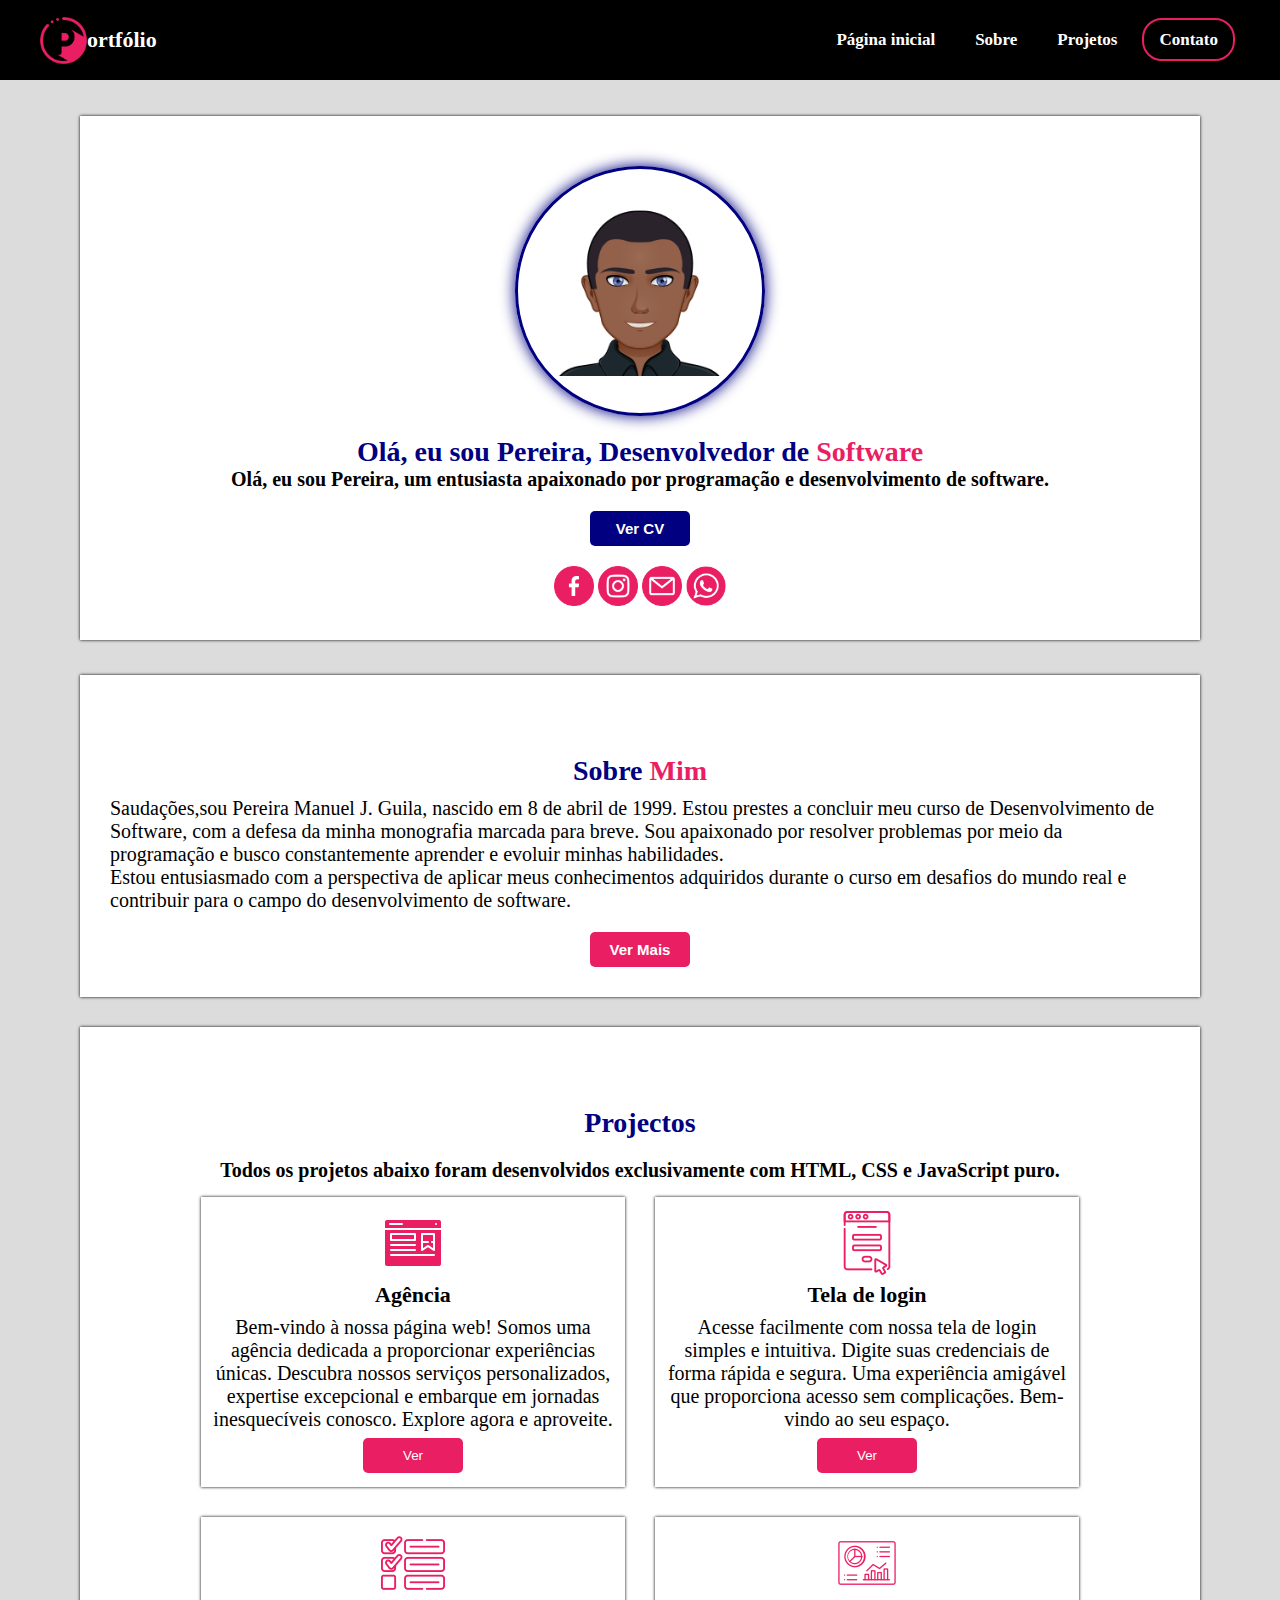
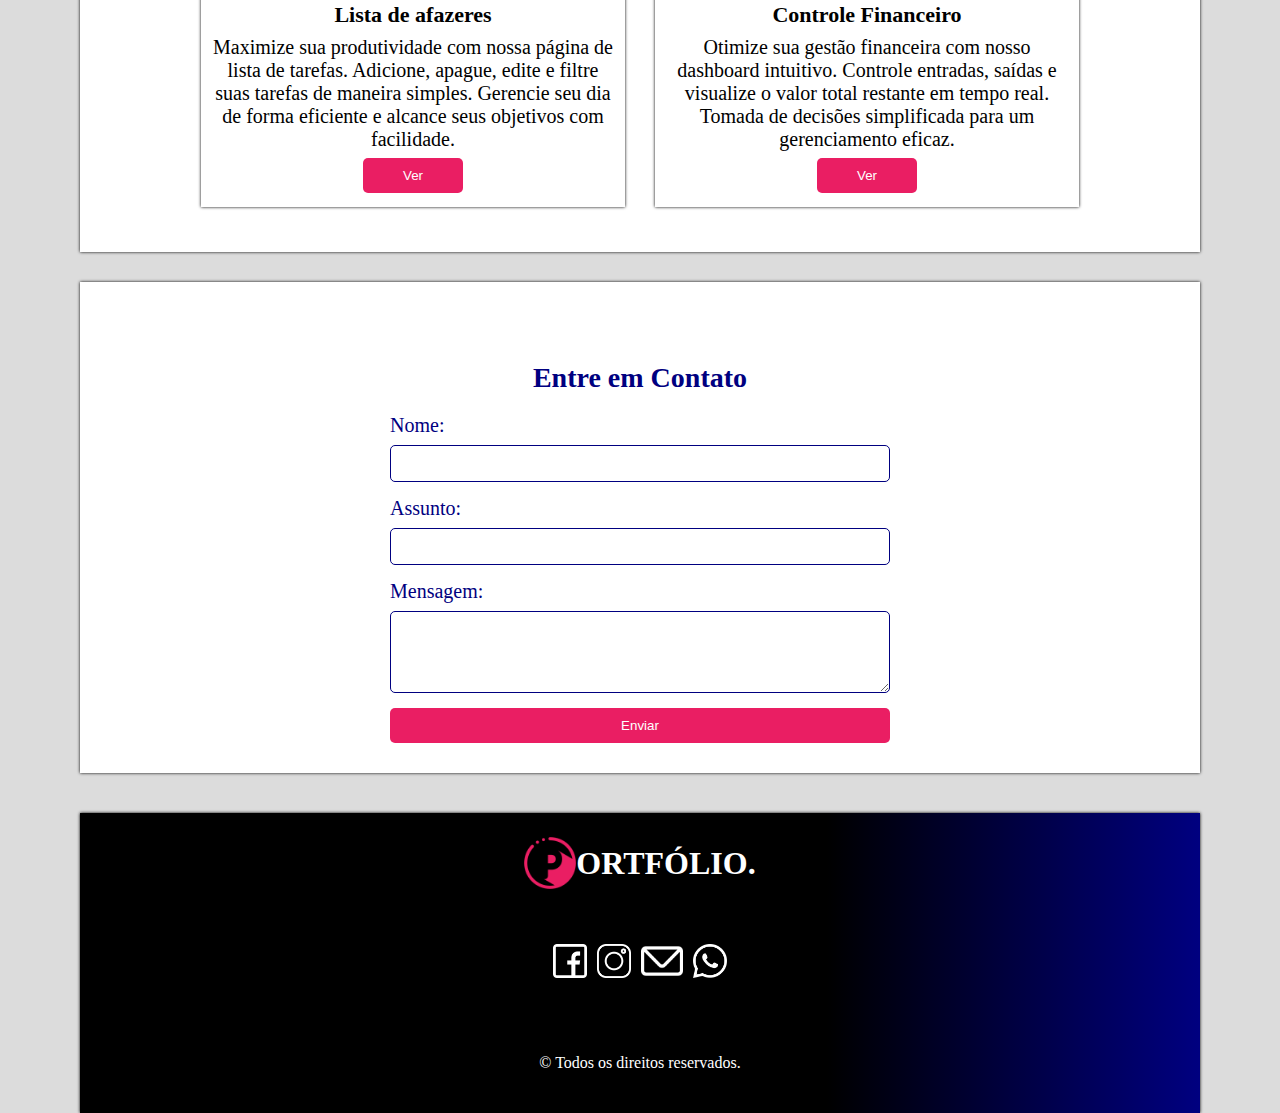
<file: index.html>
<!DOCTYPE html>
<html lang="pt-br">
<head>
     <meta charset="utf-8">
     <meta http-equiv="X-UA-Compatible" content="IE=edge"> <meta name="viewport" content="width=device-width, initial-scale=1.0">
     <title>Portfólio</title>
     <link rel="stylesheet" type="text/css" href="css/estilo.css">
     <link rel="stylesheet" type="text/css" href="css/responsividade.css">
</head>
<body>

     <nav>
          <div class="logo">
               <img src="imagens/letrap2.png" width="47px" alt="logo">
               <p>ortfólio</p>

          </div>

          <div class="menuCelular" onclick="show()">
               <img class="icon" src="imagens/menu_entrar.png" alt="menu_entrar">
          </div>

          <ul>
               <li><a onclick="fechar()" class="menu_a" href="#">Página inicial</a></li>
               <li><a onclick="fechar()" class="menu_a" href="#section2">Sobre</a></li>
               <li><a onclick="fechar()" class="menu_a" href="#section3">Projetos</a></li>
               <li><a onclick="fechar()" class="activado" href="https://api.whatsapp.com/send?phone=258844700726&text=Olá, vim do portfólio." target="_blank">Contato</a></li>
          </ul>
     </nav>

     <section id="section1">
          <div class="avatarImg">
               <img src="imagens/foto.png" width="70%" height="70%" alt="Avatar">
          </div>
          <div class="section1Texto">
               <h1> Olá, eu sou Pereira, Desenvolvedor de <span class="destaque">Software</span></h1>
               <p>Olá, eu sou Pereira, um entusiasta apaixonado por programação e desenvolvimento de software.</p>
          </div>
          <div class="butao">
               <a href="cv/cv.pdf" target="_blank"><button class="button2">Ver CV</button></a>
          </div>

          <div class="redeSociais">
               <a class="social" href="https://m.me/100008497899194" target="_blank"> <img src="imagens/facebook.png" width="40px" alt="Facebook"></a>
               <a class="social" href="https://instagram.com/pereira_m4nuel" target="_blank">  <img src="imagens/instagram.png" width="40px" alt="Instagram"></a>
               <a class="social" href="mailto:pereira.guila@gmail.com" target="_blank"> <img src="imagens/email.png" width="40px" alt="Email"></a>
               <a class="social" href="https://api.whatsapp.com/send?phone=258844700726&text=Olá, vim do portfólio." target="_blank"> <img src="imagens/whatsapp.png" width="40px" alt="WhatsApp" target="_blank"></a>
          </div>

     </section>

     <section id="section2">
     
             <h1>Sobre<span class="destaque2"> Mim </span></h1>

             <p>Saudações,sou Pereira Manuel J. Guila, nascido em 8 de abril de 1999. Estou prestes a concluir meu curso de Desenvolvimento de Software, com a defesa da minha monografia marcada para breve. Sou apaixonado por resolver problemas por meio da programação e busco constantemente aprender e evoluir minhas habilidades.</p>

             <p>Estou entusiasmado com a perspectiva de aplicar meus conhecimentos adquiridos durante o curso em desafios do mundo real e contribuir para o campo do desenvolvimento de software.</p>
             <a class="verMais" href="cv/cv.pdf" target="_blank"><button>Ver Mais</button></a>  
     </section>




     <section id="section3">

     <h1 class="projectoTitulo">Projectos</h1>
     <p class="destaque3">Todos os projetos abaixo foram desenvolvidos exclusivamente com HTML, CSS e JavaScript puro.</p>

     <div class="projectos">
         
              <div class="card">
                 <img src="imagens/paginaWeb.png" align="paginaWeb">
                  <h1 class="titulo">Agência</h1>
                  <p>Bem-vindo à nossa página web! Somos uma agência dedicada a proporcionar experiências únicas. Descubra nossos serviços personalizados, expertise excepcional e embarque em jornadas inesquecíveis conosco. Explore agora e aproveite.</p>
                  <a href="projectos/agencia/index.html" target="_blank"><button class="mais">Ver</button></a>  
              </div>



              <div class="card">
                 <img src="imagens/login.png" align="paginaWeb">
                  <h1 class="titulo">Tela de login</h1>
                  <p>Acesse facilmente com nossa tela de login simples e intuitiva. Digite suas credenciais de forma rápida e segura. Uma experiência amigável que proporciona acesso sem complicações. Bem-vindo ao seu espaço.</p>
                  <a href="projectos/formulario/index.html" target="_blank"><button class="mais">Ver</button></a>  
              </div>


                <div class="card">
                 <img src="imagens/task.png" align="task">
                  <h1 class="titulo">Lista de afazeres</h1>
                  <p>Maximize sua produtividade com nossa página de lista de tarefas. Adicione, apague, edite e filtre suas tarefas de maneira simples. Gerencie seu dia de forma eficiente e alcance seus objetivos com facilidade.</p>
                  <a href="projectos/task/index.html" target="_blank"><button class="mais">Ver</button></a>
              </div>


               <div class="card">
                 <img src="imagens/controlFinanceiro.png" align="controlFinanceiro">
                  <h1 class="titulo">Controle Financeiro</h1>
                  <p>Otimize sua gestão financeira com nosso dashboard intuitivo. Controle entradas, saídas e visualize o valor total restante em tempo real. Tomada de decisões simplificada para um gerenciamento eficaz.</p>
                  <a href="projectos/controleFinanceiro_CRUD/index.html" target="_blank"><button class="mais">Ver</button></a>
              </div>


        </div>
     

     </section>


  <section id="contact">
        <h1 class="destaque4">Entre em Contato</h1>
        <form onsubmit="return enviarMensagem()">
          <label for="name">Nome:</label>
          <input type="text" id="name" name="name" required>

          <label for="assunto">Assunto:</label>
          <input type="text" id="assunto" name="assunto" required>

          <label for="mensagem">Mensagem:</label>
          <textarea id="mensagem" name="mensagem" rows="4" required></textarea>

          <button type="submit">Enviar</button>
        </form>
  </section>


     <footer id="section4">
     <div class="parte1">
          <img src="imagens/letrap2.png" width="52px" alt="logo">
          <h1>ORTFÓLIO.</h1>
     </div>
     <div class="parte2">
          <a class="social" href="https://m.me/100008497899194" target="_blank"> <img src="imagens/facebook1.png" width="34px" alt="Facebook"></a>
               <a class="social" href="https://instagram.com/pereira_m4nuel" target="_blank">  <img src="imagens/instagram1.png" width="34px" alt="Instagram"></a>
               <a class="social" href="mailto:pereira.guila@gmail.com" target="_blank"> <img src="imagens/email1.png" width="42px" alt="Email"></a>
               <a class="social" href="https://api.whatsapp.com/send?phone=258844700726&text=Olá, vim do portfólio." target="_blank"> <img src="imagens/whatsapp1.png" width="34px" alt="WhatsApp"></a>
     </div>
     <div class="parte3">
          <p>© Todos os direitos reservados.</p>
     </div>
     </footer>


  <script type="text/javascript" src="javascript/jscript.js"></script>
</body>
</html>
</file>
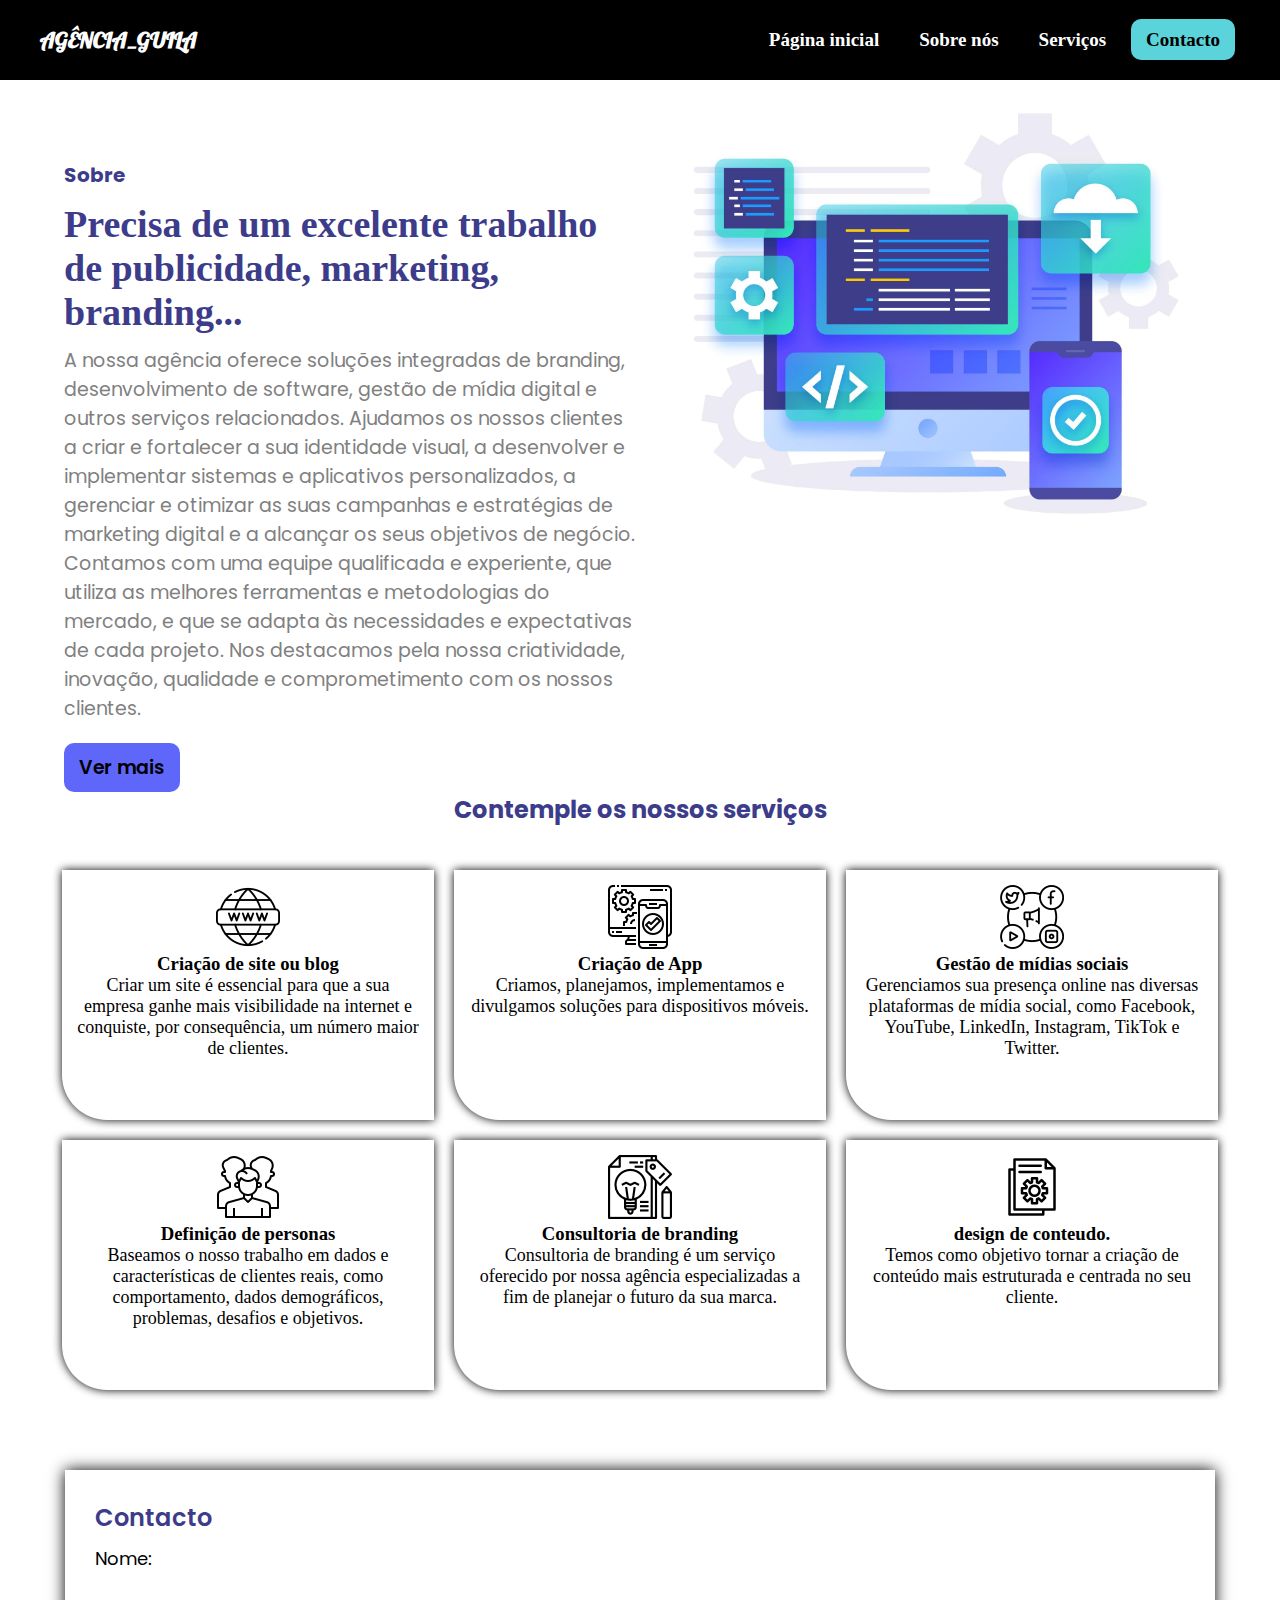
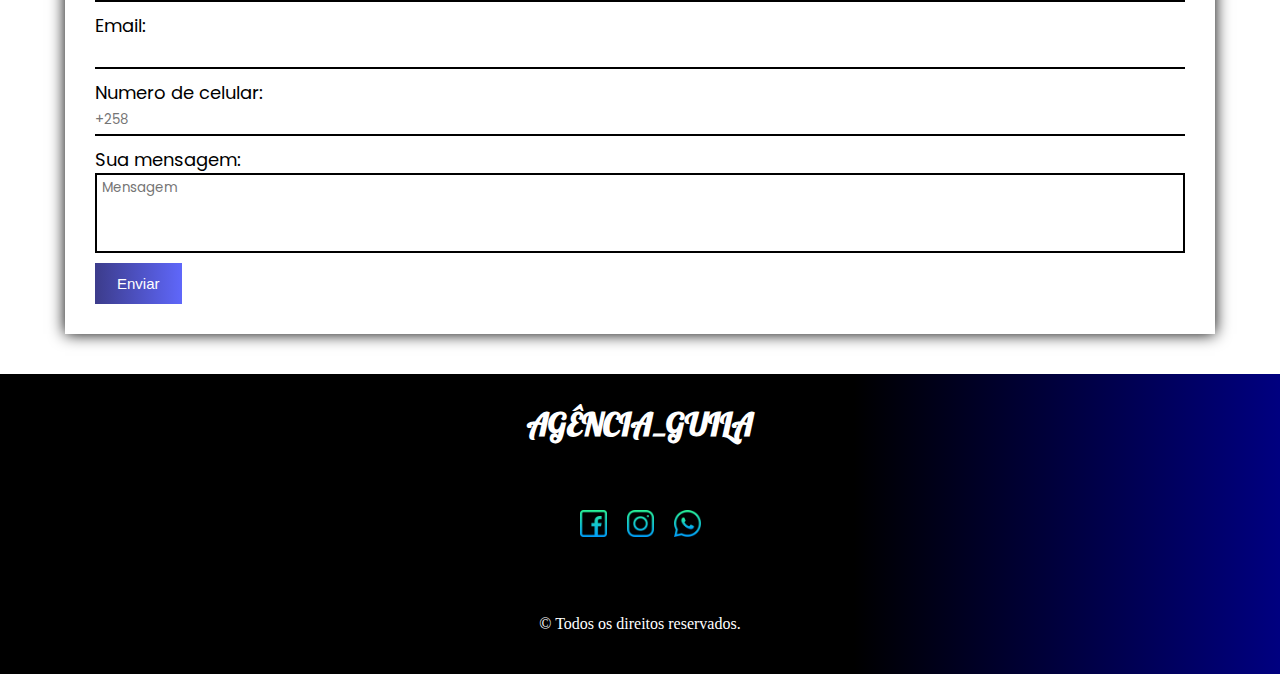
<file: projectos/agencia/index.html>
<!DOCTYPE html>
<html lang="pt-br">
<head>
<meta charset="UTF-8">
<meta http-equiv="X-UA-Compatible" content="IE=edge"> 
<meta name="viewport" content="width=device-width, initial-scale=1.0">
<meta name = "description" content= "Agencia_P">
<meta name = "keywords" content="Agencia_P, programacao web,html,css,javascript,projecto">
<meta name="author" content="Pereira Manuel j. Guila">
<link rel="stylesheet" type="text/css" href="css/Style.css">
<link rel="stylesheet" type="text/css" href="css/Responsivo.css">

 <title>Agência_guila</title>
</head>
<body>
     
     <nav>
     	<div class="logo">AGÊNCIA_GUILA</div>

     	<div class="menuCelular" onclick="show()">
     		<img class="icon" src="Imagens/menu_entrar.png" alt="menu_entrar">
     	</div>

     	<ul >
     		<li><a onclick="fechar()" class="aa" href="#">Página inicial</a></li>
     		<li><a onclick="fechar()" class="aa" href="#parte1"> Sobre nós</a></li>
     		<li><a onclick="fechar()" class="aa" href="#parte2"> Serviços</a></li>
     		<li><a onclick="fechar()" class="activado" href="#parte3"> Contacto</a></li>
     	</ul>
     </nav>

    <section id="parte1">

    	<div class="ladoE">
    		<p>Sobre</p>
    		<h1>Precisa de um excelente trabalho de publicidade,
    		 marketing, branding...</h1>

    		 <p>A nossa agência oferece soluções integradas de branding, desenvolvimento de software, gestão de mídia digital e outros serviços relacionados. Ajudamos os nossos clientes a criar e fortalecer a sua identidade visual, a desenvolver e implementar sistemas e aplicativos personalizados, a gerenciar e otimizar as suas campanhas e estratégias de marketing digital e a alcançar os seus objetivos de negócio. Contamos com uma equipe qualificada e experiente, que utiliza as melhores ferramentas e metodologias do mercado, e que se adapta às necessidades e expectativas de cada projeto. Nos destacamos pela nossa criatividade, inovação, qualidade e comprometimento com os nossos clientes.</p>
    		
    		 <p><a id="butao" href="#">Ver mais</a></P>

    		
             
          

    	</div>

    	<div class="ladoD">
    		<img src="Imagens/Imagem_section1.jpg" width="100%">
    	</div>

    </section>

     <h4>Contemple os nossos serviços</h4>

     <section id="parte2">
     	<div class="pacote">
     		<img src="Img_pacote/criação de site ou blog.png">
            <h3>Criação de site ou blog</h3>
            <p>Criar um site é essencial para que a sua empresa ganhe mais visibilidade na internet e conquiste, por consequência, um número maior de clientes.</p>
     	</div>
     	<div class="pacote">
     		<img src="Img_pacote/criação de App.png">
	         <h3>Criação de App</h3>
	         <p>Criamos, planejamos, implementamos e divulgamos soluções para dispositivos móveis.</p>
     	</div>
     	<div class="pacote">
     		<img src="Img_pacote/gestão de mídias sociais.png">
	        <h3>Gestão de mídias sociais</h3>
	        <p>Gerenciamos sua presença online nas diversas plataformas de mídia social, como Facebook, YouTube, LinkedIn, Instagram, TikTok e Twitter.</p>
     	</div>
     	<div class="pacote">
     		<img src="Img_pacote/definição de personas.png">
	        <h3>Definição de personas</h3>
	        <p>Baseamos o nosso trabalho em dados e características de clientes reais, como comportamento, dados demográficos, problemas, desafios e objetivos.</p>
     	</div>
     	<div class="pacote">
     		<img src="Img_pacote/consultoria de branding.png">
	        <h3>Consultoria de branding</h3>
	        <p>Consultoria de branding é um serviço oferecido por nossa agência especializadas a fim de planejar o futuro da sua marca.</p>
     	</div>
     	<div class="pacote">
     		<img src="Img_pacote/design de conteudo.png">
	        <h3>design de conteudo.</h3>
	        <p>Temos como objetivo tornar a criação de conteúdo mais estruturada e centrada no seu cliente.</p>
     	</div>
     </section>

     <section id="parte3">
     	 <form>
             <fieldset>
                    <h2>Contacto</h2>          	
                   <div>
                   	  <label for="nome">Nome:</label><br>
                   	  <input type="text" name="nome" required>
                   </div>

                   <div>
                   	  <label for="email">Email:</label><br>
                   	  <input type="email" name="email" required>
                   </div>

                   <div>
                   	   <label for="numero">Numero de celular:</label><br>
                   	   <input type="Number" name="numero" required placeholder="+258" maxlength="9">

                   </div>

                   <div>
                   	   <label for="mensagem">Sua mensagem:</label><br>
                   	   <input id="sms" type="textarea" name="mensagem" placeholder="Mensagem">
                   </div>
                    
                    <div>
                    	<button class="enviar" type="sub">Enviar</button>
                    </div>

             </fieldset>     	 	



     	 </form>

     </section>

     <footer>
     <div class="parteA">
     	<h1>AGÊNCIA_GUILA</h1>
     </div>
     <div class="parteB">
     	<img src="Imagens/facebook.png" width="27px">
     	<img src="Imagens/instagram.png" width="27px">
     	<img src="Imagens/whatsapp.png" width="27px">
     </div>
     <div class="parteC">
     	<p>© Todos os direitos reservados.</p>
     </div>
     </footer>


  <script type="text/javascript" src="javascript/index.js"></script>
</body>
</html>
</file>
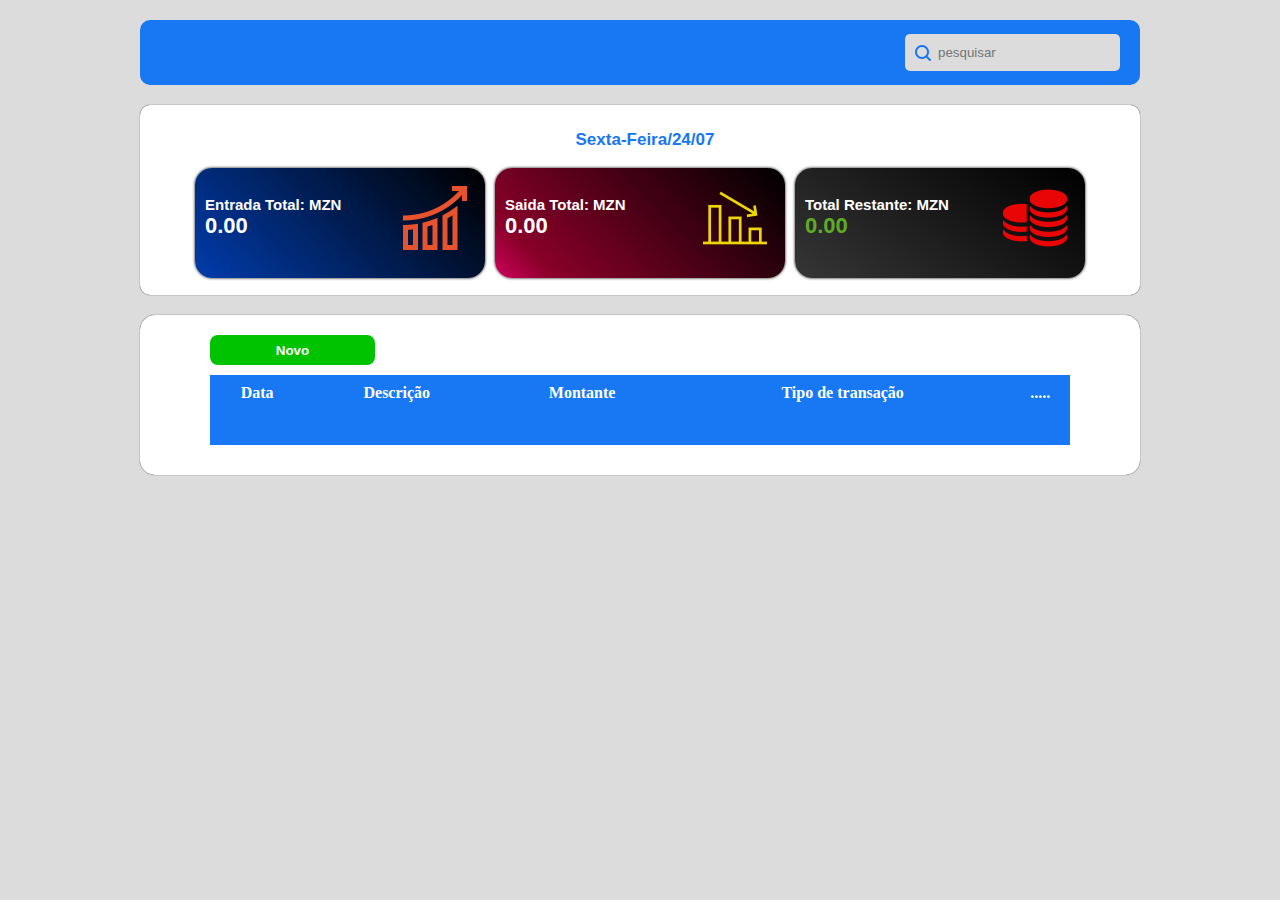
<file: projectos/controleFinanceiro_CRUD/index.html>
<!DOCTYPE html>
<html lang="pt-br">
<head>
  <meta charset="utf-8">
   <meta http-equiv="X-UA-Compatible" content="IE=edge"> 
   <meta name="viewport" content="width=device-width, initial-scale=1.0">
	<title>ControleFinanceiro</title>
	<link rel="stylesheet" type="text/css" href="css/estilo.css">
</head>
<body>
  <div class="capa">
  	  <div class="modal">
  	  	 <span class="cima">
  	  	 	<h3 class="cadEdit">Cadastro</h3>
  	  	 </span>
  	  	 <div class="blocoInputs">
  	  	 	<input oninput="validarDscricao()" class="descricao" type="text" placeholder="Descrição">
  	  	 	<input oninput="validarMutante()" class="mutante" type="number" placeholder="Mutante(MZN)">
  	  	 	<select oninput="validarselector()">
  	  	 		<option>Selecione</option>
  	  	 		<option>Entrada</option>
  	  	 		<option>Saida</option>
  	  	 	</select>
  	  	 </div>

  	  	 <div class="divButoes">
  	  	 	<button class="butaoCancelar">Cancelar</button>
  	  	 	<button class="butaoAdicionar">Adicionar</button>
          <button class="butaoEditar" onclick="editar()">Editar</button>
  	  	 </div>
  	  
  	  </div>
  </div>

  <div class="capa2">
     <div class="modal2">
         <div class="cima2">
            <img src="imagens/marcaX.png">
         </div>
          <span class="oqueDeletar"><h3>Continuar?</h3></span>
      <div class="divButoes2">
          <button class="confirmarNao" onclick="cancelarApagar()">Cancelar</button>
          <button class="confirmarSim" onclick="apagar()">Apagar</button>
      </div>
      <div class="butaoX">
       <img src="imagens/x16px.png">
     </div>
    
     </div>
     
  </div>

   <section class="caixa1">
        <div class="divInput">
          <input maxlength="20" type="text" class="pesquisar" placeholder="pesquisar">
             <div class="divProcurar">
               <img src="imagens/procura.png">
             </div>
        </div>

   </section>

   <section class="caixa2">
      <time class="tempo"></time>
      <div class="parte2">
      	  <div class="visualizador1">
      	      <div class="visu1">
      	      	<span class="spanInfor">Entrada Total: MZN</span>
      	      	<span class="valorEntrada"></span>
      	      </div>
      	      <div class="visu2">
      	        <img src="imagens/grafico-de-crescimento.png">
      	      </div>
      	  </div>
      	  <div class="visualizador2">
      	      <div class="visu1">
      	      	<span class="spanInfor">Saida Total: MZN</span>
      	      	<span class="valorSaida"></span>
      	      </div>
      	      <div class="visu2">
      	        <img src="imagens/flecha.png">
      	      </div>
      	  </div>
      	  <div class="visualizador3">
      	      <div class="visu1">
      	      	<span class="spanInfor">Total Restante: MZN</span>
      	      	<span class="valorRestante"></span>
      	      </div>
      	      <div class="visu2">
      	        <img src="imagens/pilha-de-moedas2.png">
      	      </div>
      	  </div>

      </div>	
   </section>


   <section class="caixa3">
   	  <button class="adicionar">Novo</button>
   	  <div class="space">
   	  	   <table>
   	  	  <thead>
   	  	  	 <tr>
   	  	  	 	<th>Data</th>
   	  	  	 	<th>Descrição</th>
   	  	  	 	<th>Montante</th>
   	  	  	 	<th>Tipo de transação</th>
                <th>.....</th>
   	  	  	 </tr>
   	  	  </thead>
   	  	   <tbody class="tbRegistros">
   	  	   	
   	  	   	
   	  	   </tbody>
   	  	   <tfoot>
   	  	   	 <tr>
   	  	   	 	<td></td>
   	  	   	 	<td></td>
   	  	   	 	<td></td>
   	  	   	 	<td></td>
   	  	   	 	<td></td>
   	  	   	 </tr>
   	  	   </tfoot>
   	  	

   	  </table>

   	  </div>
   </section>
<script src="javascript/index.js"></script>
</body>
</html>
</file>
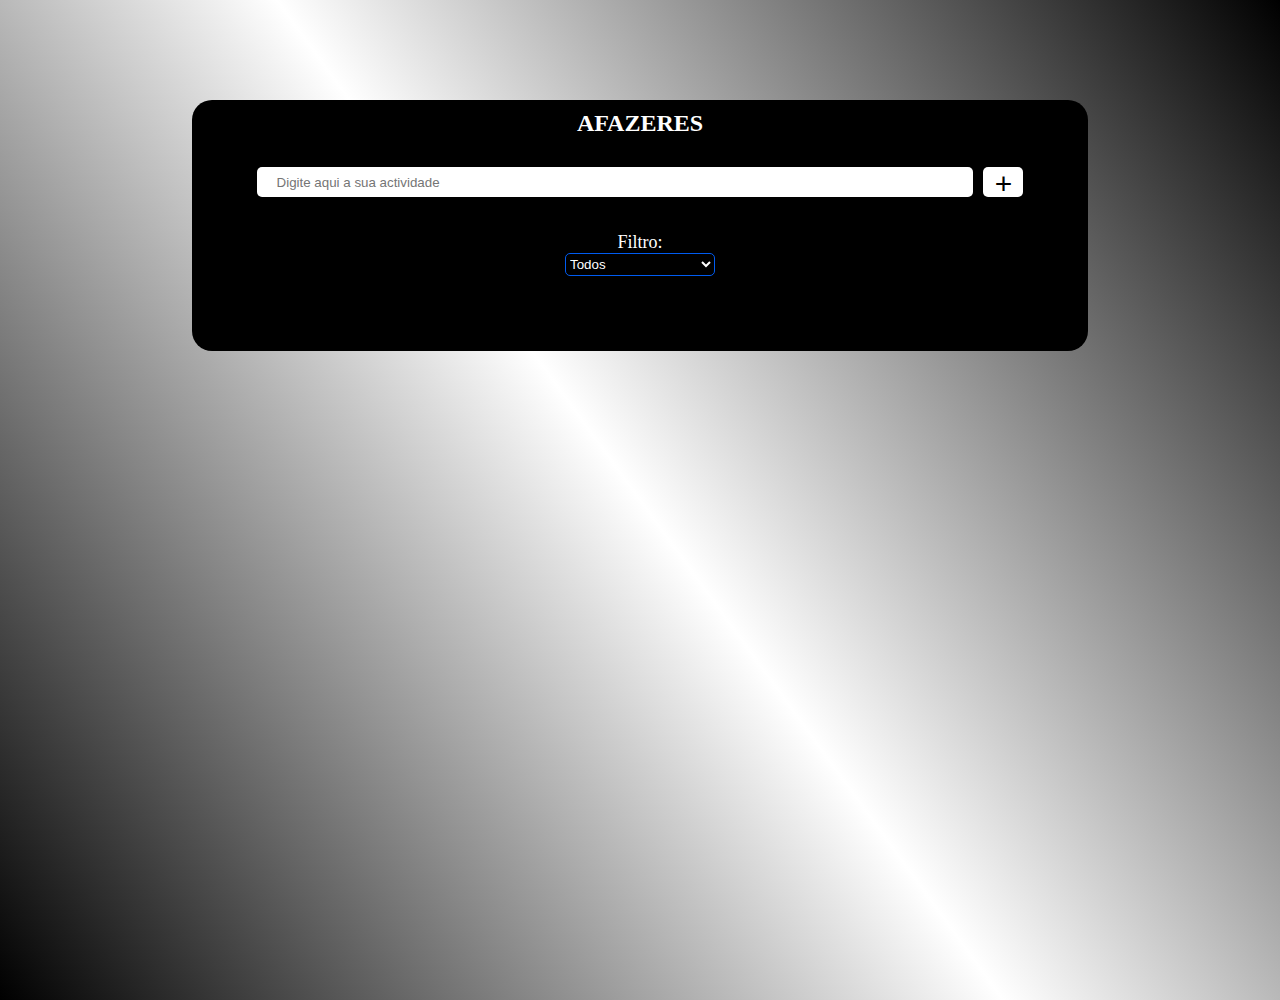
<file: projectos/task/index.html>
<!DOCTYPE html>
<html>
<head>
	<title>Afazeres</title>
<meta name = "description" content= "Lista de Atividades">
<meta name = "keywords" content="Lista de Atividades, programacao web,html,css,javascript,projecto">
<meta http-equiv="X-UA-Compatible" content="IE=edge"> 
<meta name="viewport" content="width=device-width, initial-scale=1.0">
<meta name="author" content="Pereira Manuel j. Guila">
<link rel="stylesheet" type="text/css" href="css/estilo.css">
</head>
<body>
	<section>
		<h2>AFAZERES</h2>
        <div class="pedestal">
            <div class="topo">
            <input maxlength="25" id="camp" type="text" placeholder="Digite aqui a sua actividade">
            <button onclick="acrescentar()" class="add">+</button>
            <button onclick="editar()" class="update"><img src="imagens/editar.png"></button>
        </div>

        <div class="DivButaoCancelar">
            <button onclick="cancelarEdicao()" class="cancelar">Cancelar</button>
        </div>

        <div class="filtroPesquisa">
            <p>Filtro:</p>
            <select onchange="filtro()">
                <option>Todos</option>
                <option>Concluidas</option>
                <option>Pendentes</option>
            </select>
            

        </div>

        </div>
		

		<div id="armazenamento">
		

		</div>

       
     <script src="javascript/index.js"></script>
	</section>

</body>
</html>
</file>
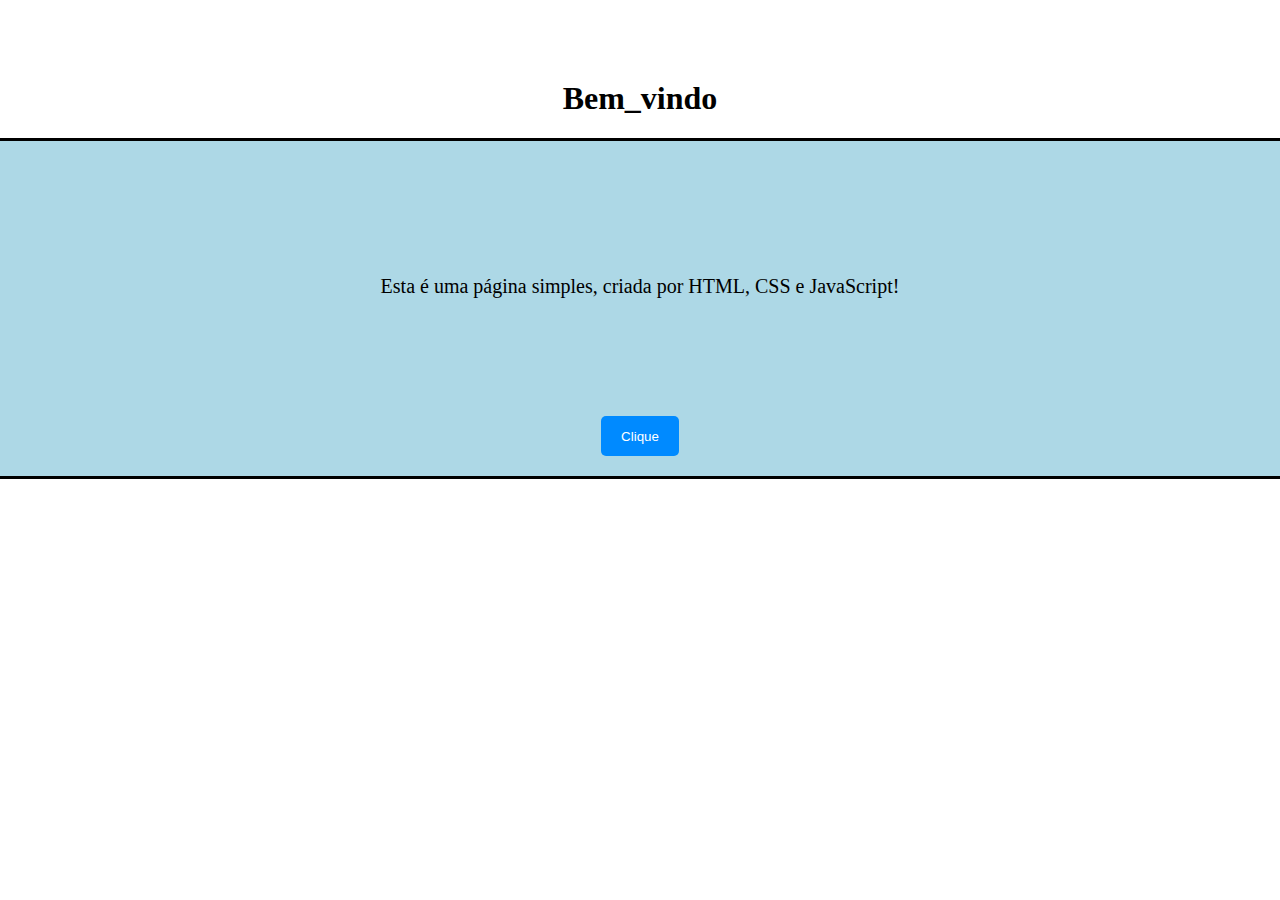
<file: projectos/formulario/pagina_principal/paginaP.html>
<!DOCTYPE html>
<html>
<head>
	<meta charset="utf-8">
    <meta http-equiv="X-UA-Compatible" content="IE=edge"> <meta name="viewport" content="width=device-width, initial-scale=1.0">
	<title>Bem_vindo</title>
	<style>
	   body{
	   	padding: 0;
	   	margin: 0;
	   	box-sizing: border-box;
	   	height: 100vh;
	   	display: flex;
	
	   	align-items: center;
	   	flex-direction: column;
	  
	   }

	   .caixa{
	   	background:lightblue;
	   	width: 100%; 
	   	display: flex;
	   	flex-direction: column;
	   	align-items: center;
	   	min-height:200px;
	   	border-radius: 15px;
	   	border: 3px solid #000000;
	   	padding: 20px;
	   }	

	   p{
	   	height: 150px;
	   	padding: 30px;
	   	background: lightblue;
	   	display: flex;
	   	justify-content:center;
	   	align-items: center;
	   	font-size: 20px;
	   	color: #000000;
	   }

	   h1{
	   	margin-top: 80px;
	   }

	   button{
	   	background: #008AFF;
	   	border: none;
	   	color: #ffffff;
	   	border-radius:5px;
	   	height: 40px;
	   	cursor: pointer;
	   	padding: 10px 20px;
	   	display:block;
	   	margin-top: 5px;

	   	
	   }


    </style>
</head>
<body>
	<h1>Bem_vindo</h1>
	<div class="caixa">
	<p>Esta é uma página simples, criada por HTML, CSS e JavaScript!</p>
	<button>Clique</button>
	</div>

<script>
	var h1 = window.document.querySelector('h1');
	var p = window.document.querySelector('p');
	var button = window.document.querySelector('button');
      
	var palavras=["você clicou no botão!", "você é um ótimo programador!", "seja honrado!", "Não venceremos porque somos privilegiados, venceremos porque somos disciplinados!", " Enfrente seus medos antes que eles te enfrentem!", "Exercitem-se sempre, se você não poder ir ao ginásio, faça apenas 100 flexões, todos os santos dias!", "Confie mais em si, e é claro em Deus!", "Se você quer ter sucesso, não tenha medo!", "Nada é mais caro do que coisas que você obtém de graça, lembre-se, se o produto for de graça, você é o produto! Tenha cuidado.", "Não faça dinheiro, faça negócio,  dinheiro não faz negócio para si, mas negócio faz dinheiro para si, releia!", "Esqueça tudo que você aprendeu ate agora,o preto é branco e o branco é preto, saia da matrix!", "Só quando você entender o sistema, você poderá escapar do sistema, conheçam seu inimigo, ame seu inimigo e derrote o seu inimigo, todos santos dias!", "As pessoas não percebem que quando eles escolhem o caminho fácil hoje, terão que seguir pelo caminho difícil amanhã!", "Se você tomar uma decisão, sempre use os dois, seu cérebro para a razão, e sua alma para a intuição!", "Não dívida sua atenção, sempre mantenha-se focado em uma só coisa, quando você come, você come, quando você escuta, você escuta, quando você conquista, você conquista!", "Não tente ser melhor do que você é, torne-se!", "Se você se sentir mal, lembre se das seguintes palavras: você não é o único, e mesmo assim, estamos todos a caminho do topo!", "Apague 10 aplicações do seu celular imediatamente, 90% das tecnologias, não nos tornam forte, mas sim nos tornam fracos!", "Nunca multitarefa, todo momento uma única missão, multitarefa é uma piada!", "Sua respiração é o seu mestre se sua respiração for profunda e poderosa, suas ações também serão!","Não fale depressa, não se mova depressa.", "Quando você ficar impaciente, continue a trabalhar e diga: meu tempo vira, meu tempo vira!","Todos os dias, não sigas o caminho mais fácil, lembre-se, você está construindo a coisa mais importante desse universo, a sua disciplina!","Se os maus momentos acontecer, dê uma passo para trás, e olhe para a floresta, não para a árvore, se a árvore falha, a floresta continua a crescer.","Perdedores mantem-se focados 95% nos problemas e 5% nas soluções, vencedores focam-se 95% em soluções e 5% em problemas, tu es um vencedor!", "Nunca reagir rápido quando estiver com raiva,nesses momentos o silêncio é sempre melhor do que a agressão!","Reduza o seu ego para zero, não ande no seu próprio caminho, andem no caminho de Deus!"]
	


 button.addEventListener('click',()=> {
  	p.innerHTML = palavras[Math.floor(Math.random()*((palavras.length)))
];
  });

</script>
</body>
</html>
</file>
<file: css/estilo.css>
html{
	scroll-behavior: smooth;
}


* {
  box-sizing: border-box;
  margin: 0;
  
}

body{
	padding: 0 80px 0px 80px;
	background: #DCDCDC;
}


nav {
  background: #000000;
  display: flex;
  justify-content: space-between;
  align-items: center;
  width: 100%;
  height: 80px;
  padding: 0 40px;
  position: fixed;
  top: 0;
  left: 0;
  z-index: 10;
}


nav .logo {
  display: flex;
  align-items: center;
  font-weight: bold;
 }

nav .logo p{
   font-size: 22px;
   color: #FFFFFF;
}

nav .menuCelular {
  cursor: pointer;
  padding: 3px 5px;
  display: none;
}

nav ul {
  display: flex;
  list-style: none;
  flex-flow: row wrap;
}

nav ul li {
  margin: 0 5px;
}

nav ul li .menu_a,
.activado {
  text-decoration: none;
  font-size: 17px;
  color: white;
  font-weight: 600;
  padding: 10px 15px;
  transition: 0.5s ease-in-out;
  position: relative;
}

nav ul li .menu_a::after {
  content: " ";
  width: 0;
  height: 3px;
  background-color: #EA1E63;
  position: absolute;
  bottom: 0;
  left: 0;
  transition: 0.5s ease-in-out;
}

nav ul li a:hover::after {
  width: 100%;
}

.activado {
  border:2px solid #EA1E63;
  border-radius:20px;
  color: white;
}

.menu_a:hover {
  color: #EA1E63;
}



#section1{
	width: 100%;
	display: flex;
	align-items: center;
	flex-direction: column;
	margin-top:116px;
	padding: 80px 30px 30px 30px;
	background:#FFFFFF;
	padding: 30px;
	box-shadow: 0 0 3px;
	
}

#section1 div{
	margin-top:20px;

}

.avatarImg{
	width: 250px;
	height: 250px;
	border-radius:100%; 
	border: 3px solid #000080;
	box-shadow: 0 0 15px #000080;
    display: flex;
    justify-content:center;
    align-items: center;

}


@keyframes moveUpDown {
      0%, 100% {
        transform: translateY(0);
      }
      50% {
        transform: translateY(-17px); /* Ajuste o valor conforme necessário para a amplitude do movimento */
      }
    }

    /* Estilo da imagem */
    .avatarImg {
      position: relative;
      margin: 0 auto; /* Centraliza a div horizontalmente */
      animation: moveUpDown 2s infinite; /* Ajuste a duração da animação conforme necessário */
    }

.section1Texto{
	display: flex;
	flex-direction: column;
	align-items: center;
	justify-content: center;
	text-align: center;
	
}

.section1Texto h1{
	font-size: 28px;
	color: #000080;
	text-align: center;
}

.section1Texto h1 .destaque{
	color:#EA1E63; 
}


.section1Texto p{
	font-size: 20px;
	color:#000000;
	text-align: center;
	font-weight: bold;
}

.butao button{
	color:white;
	width: 100px;
	height: 35px;
	cursor: pointer;
	border: none;
	border-radius:5px;
	font-weight: bold;
	font-size: 15px;
	transition: 0.5s;

}


.button2{
	background:#000080; 
}

.button2:hover{
	background:#EA1E63; 
}

.butao button:hover{
	transform: translateY(-5px);
}



.redeSociais .social img{
transition: 0.5s;
}


.redeSociais .social img:hover{
transform: translateY(-10px);
}


#section2{
margin-top:35px;
width: 100%;
text-align: center;
background:#FFFFFF;
padding: 80px 30px 30px 30px;
box-shadow: 0 0 3px;

}


#section2 h1{
	font-size: 28px;
	color: #000080;
	margin-bottom: 10px;
}

h1 .destaque2{
	color:#EA1E63; 
}

#section2 p{
	font-size: 20px;
	color:#000000;
	text-align:left; 	

}

#section2 a{
	margin-top:30px; 
}

.verMais button{
    width: 100px;
	height: 35px;
	cursor: pointer;
	border: none;
	border-radius:5px;
	font-weight: bold;
	font-size: 15px;
	color: #FFFFFF;
	background: #EA1E63;
	margin-top: 20px;
	transition: 0.5s;
	
}


.verMais button:hover{
	background: #000080;
	transform: translateY(-5px);
}

#section3{
	margin-top: 30px;
	display: flex;
	flex-direction: column;
	justify-content: center;
	width: 100%;
	padding: 80px 30px 30px 30px;
	background: #FFFFFF;
	box-shadow: 0 0 3px;
	
}


.projectoTitulo{
  text-align: center;
  color: #000080;
  font-size: 28px;
}

.card h1{
  font-size: 22px;
	
}

#section3 .destaque3{
	text-align: center;
	font-weight: bold;
	font-size: 20px;
	color:#000000;
	margin-top: 20px;

}

.projectos{
   display: flex;
   flex-flow:row wrap; 
   justify-content: center;
   flex-flow:row wrap; 

}


.card{
	width: 40%;
	height: 290px;
	display: flex;
	flex-direction: column;
	justify-content: space-around;
	align-items: center;
	box-shadow: 0 0 3px #000000;
	margin: 15px;
	padding: 10px;
	transition: 0.3s;
	
}

.card:hover{
	border: 1px solid #000080;
	
}

.card p{
	text-align: center;
	font-size: 20px;
	color:#000000;
}

.mais{
	background:#EA1E63;
	color: #FFFFFF;
	border: none;
	border-radius: 5px;
	width: 100px;
	height: 35px;
	cursor: pointer;
	transition: 0.5s;
}

.mais:hover{
  background: #000080;
}


#contact {
     background: #FFFFFF;
     padding: 80px 30px 30px 30px;
     box-shadow: 0 0 3px;
     margin-top: 30px;
     display: flex;
     flex-direction: column;
     align-items: center;
}

#contact h1 {
     color: #000080;
    font-size: 28px;
    margin-bottom:20px; 
}

form {
     display: flex;
     flex-direction: column;
     width: 70%;
     max-width: 500px;
}

label {
     font-size: 20px;
     color: #000080;
     margin-bottom: 8px;
}

input, textarea {
     padding: 10px;
     margin-bottom: 15px;
     border: 1px solid #000080;
     border-radius: 5px;
}

#contact button {
     background: #EA1E63;
     color: white;
     padding: 10px;
     border: none;
     border-radius: 5px;
     cursor: pointer;
     transition: 0.5s;
}

#contact button:hover {
     background: #000080;
}



footer{
	display: flex;
	flex-direction: column;
	margin: 40px 0 0 0;
	background-image: linear-gradient(to right,#000000,#000000,#000000,#000080);
	width: 100%;
	height: 300px;
	box-shadow: 0 0 3px;


}

footer div{
	flex: 33.3%;
}

.parte1{
	color: #FFFFFF;
	display: flex;
	justify-content: center;
	align-items: center;
    font-weight: bold;

}

.parte2{
	display: flex;
	justify-content: center;
	align-items: center;
}

.parte2 img{
  margin: 5px;
  cursor: pointer;
  transition: 0.5s;
}

.parte2 img:hover{
 transform: translateY(-10px);
}


.parte3{
	color:#FFFFFF;
	display: flex;
	justify-content: center;
	align-items: center;
}
</file>
<file: css/responsividade.css>
@media screen and (max-width:1000px){
   body{
   	padding: 0 50px 0 50px;
   }
}




@media screen and (max-width: 850px){
	
 nav {
	  width: 100%;
	  height: 80px;
	  padding: 0 7px;
	  position: static;
	  z-index: 10;
    }  

	nav .menuCelular{
		display: block;
	}

	nav ul{
	 background-color:#000080;
	 position: fixed;
	 top:80px;
	 width: 100%;
	 height:100vh;
	 display: block;
	 left:-100%;
	 transition:0.5s;	
	}

	nav ul.abrir{
		left: 0;
	}


  nav.manterFixo {
  position: fixed;
}


	nav ul li{
		text-align:left;
		width: 100%;
		margin-top: 45px;
				
	}

	nav ul li a{
		font-size: 22px;
	}

	nav ul li a:hover::after{
 	width: 0;
 }

   .activado{
    background: none;
    border:none;
    color:#ffffff;

  }

    .activado:hover{
	 background: none;
  }

  nav ul li a:hover{
  	color: black;
  }


   body{
   	padding: 0 20px 0 20px;
   }


  .avatarImg {
  position: static;
  margin: 0 auto; 
  animation: none; 
}

   #section1, #section2, #section3,#contact,#section4{
		margin-top: 0;
		box-shadow: 0 0 0;
	}


#section1, #section2, #section3,#contact{
		padding: 0px 15px 30px 15px;

	}

	.card{
		width:100%; 
	}


	body{
   	padding: 0 0 0 0;
   }	

}



@media screen and (max-width:600px){
	.card{
		height: 330px; 
	}	
}



@media screen and (max-width:430px){
	.card{
		height: 350px; 
	}	
}


@media screen and (max-width:415px){
	.card{
		height: 380px; 
	}	
}


@media screen and (max-width:400px){
	.card{
		height:400px; 
	}	
}


@media screen and (max-width:340px){
	.card{
		height:420px; 
	}	
}





@media screen and (max-width:321px){
	.card{
		height: 440px; 
	}	
}


@media screen and (max-width:300px){
	.card{
		height: 460px; 
	}	
}


@media screen and (max-width:285px){
	.card{
		height: 485px; 
	}	

   
   #section1, #section2, #section3,#contact{
		padding: 0px 3px 30px 3px;

	}


}
</file>
<file: projectos/agencia/css/Style.css>
@import url('https://fonts.googleapis.com/css2?family=Lobster&family=Poppins:ital,wght@0,100;0,200;0,300;0,400;0,500;0,600;1,100;1,200;1,300;1,400;1,500;1,600&display=swap');

/*font-family: 'Lobster', cursive;
font-family: 'Poppins', sans-serif;*/
html{
	scroll-behavior: smooth;
}

*{
	box-sizing: border-box;
	margin: 0px;
	padding:0px;
	
}

	

nav{
	background:black;
	display: flex;
	justify-content: space-between;
	align-items: center;
	width: 100%;
	height: 80px;
	padding: 0 40px 0 40px;
	position: fixed;
}

nav .logo{
	display: flex;
	color: white;
	font-weight:900;
	font-size: 22px;
	font-family: 'Lobster', cursive;
}

nav .menuCelular{
	cursor: pointer;
	padding: 3px 5px;
	display: none;

	

}

nav ul{
	display: flex;
	list-style: none;
	flex-flow: row wrap;
}

nav ul li{
	margin: 0 5px;
}

nav ul li .aa, .activado{
	text-decoration: none;
	font-size: 19px;
	color: #ffffff;
	font-weight:600;
	padding: 10px 15px;
	transition: all 0.5s ease;
	position: relative; 
}

 nav ul li .aa::after{
  content: " ";
  width: 0;
  height: 3px;
  background-color:#5bd3db;
  position: absolute;
  bottom:0 ;
  left:0 ;
  transition: 0.5s ease-in-out; 
 }

 nav ul li a:hover::after{
 	width: 100%;
 }

.activado{
 background:#5bd3db;
 border-radius: 10px;
 color: black;
}

.activado:hover{
	background-color: #5f67fa;
}

#parte1{
	padding-top:10px; 
 	margin: 0 5% 0 5%;
 	display: flex;
 	flex-flow: row wrap;
 }  

 .ladoE{
   flex: 50%;
   display:flex;
   flex-direction: column;
   padding-top:150px;
 } 

 .ladoE h1{
 	font-size: 38px;
 	padding: 12px 0px;
 	color: #3c3c8b;
 }

 .ladoE p{
	color:grey;
	font-size: 19px;
	font-family: 'Poppins', sans-serif;
	
 }


 .ladoE p:first-child{
	color:#3c3c8b;
	font-weight: bold;
	font-size: 20px;

 }



 .ladoD{
    flex: 50%;
    padding-top: 20px;
 }

#butao{
	text-decoration: none;
	font-size: 19px;
	color: black;
	font-weight:600;
	padding: 10px 15px;
	margin-top:20px;
	border-radius: 10px;
	display: inline-block;
	background:#5f67fa;
	transition: all 0.5s ease;

}

#butao:hover{
	background:#5bd3db;
}

h4{
	text-align: center;
	font-size: 24px;
	color: #3c3c8b;
	font-family: 'Poppins', sans-serif;
}

#parte2{
	
  display: flex;
  padding: 20px;
  margin: 1% 0 30px 0;
  flex-flow: row wrap;
  justify-content: center;
}

.pacote{
	
	border-bottom-left-radius:45px;
	box-shadow: 0 0 10px; 
	width:30%;
	height:250px;
	display: inline-block;
	text-align: center;
	margin: 10px;
	padding:15px;
	cursor: pointer;
	transition:0.5s;
}

.pacote p{
	font-size: 18px;
}

.pacote:hover{
	background-color: #5f67fa;
	transform: translateY(-12px);
	color: white;
}

.pacote:hover img{
	filter: invert(1);
}


#parte3{
	margin: 50px 65px 30px 65px;
}

fieldset{
	font-family: 'Poppins', sans-serif;
	padding:30px;
	display: flex;
	justify-content:center;
	flex-direction: column;
	border: none;
	box-shadow: 0 0 15px;
	
   
}

fieldset div{
	margin-top:10px; 
}


fieldset h2{
 font-weight:600;
  color:#3c3c8b;
}

label{
	font-size: 18px;
}

input{
	width: 100%;
	height: 30px;
	outline: none;
	border:none;
	border-bottom: 2px solid black;
	font-family: 'Poppins', sans-serif;

}

#sms{
	border-bottom:none; 
	border:2px solid black;
	height: 80px;
	padding-left: 5px;
	padding-bottom: 50px; 
}

.enviar{
	padding: 12px 22px;
	background-image: linear-gradient(to right,#3c3c8b,#5f67fa);
	border: none;
	cursor: pointer;
	font-size: 15px;
	color: white;

}

footer{
	display: flex;
	flex-direction: column;
	margin: 40px 0 0 0;
	background-image: linear-gradient(to right,black,black,black,#000080);
	width: 100%;
	height: 300px;
}

footer div{
	flex: 33.3%;
}

.parteA{
	font-family: 'Lobster', cursive;
	color: white;
	display: flex;
	justify-content: center;
	align-items: center;
}

.parteB{
	display: flex;
	justify-content: center;
	align-items: center;
}

.parteB img{
  margin: 10px;
  cursor: pointer;
  transition: 0.5s;
}

.parteB img:hover{
 transform: translateY(-10px);
}


.parteC{
	color: white;
	display: flex;
	justify-content: center;
	align-items: center;
}
</file>
<file: projectos/agencia/css/Responsivo.css>
@media screen and (max-width: 1180px){
	#parte1{
		flex-direction: column;
	}

	.ladoE{
		text-align: center;
	}
}


@media screen and (max-width: 850px){
	.pacote{
		width:45%;
	}
}

@media screen and (max-width: 590px){
	.pacote{
		width:100%;
	}
     
    #parte3{
      margin: 50px 0px 30px 0px;

    }
	
}







@media screen and (max-width: 850px){
	
	nav{
		padding: 0 10px 0 10px;
	}

	nav .menuCelular{
		display: block;
	}

	nav ul{
	 background-color:#4962c5;
	 position: fixed;
	 top:80px;
	 width: 100%;
	 height:100vh;
	 display: block;
	 left:-100%;
	 transition:0.5s;	
	}

	nav ul.abrir{
		left: 0;
	}


	nav ul li{
		text-align:center;
		width: 100%;
		margin-top: 45px;
				
	}

	nav ul li a{
		font-size: 22px;
	}

	nav ul li a:hover::after{
 	width: 0;
 }

   .activado{
    background: none;
    border:none;
    color:#ffffff;

  }

    .activado:hover{
	 background: none;
  }

  nav ul li a:hover{
  	color: black;
  }
}
</file>
<file: projectos/controleFinanceiro_CRUD/css/estilo.css>
body{
	padding: 0;
	margin: 0;
	box-sizing: border-box;
	background: #DCDCDC;
	z-index:1;

}


.capa{
	display: flex;
	justify-content: center;
	align-items: center;
	position: fixed;
	width: 100vw;
	height: 100vh;
	background: rgb(0,0,0,0.8);
	z-index:5;
	left:-100%;
	transition: 0.5s;
	top:0;
	

}

.abrirModal{
	left: 0;
}

.modal{
	display:flex;
	flex-direction: column;
	width: 500px;
	height: 110px;
	background: #FFFFFF;
	z-index:10;
	padding-bottom: 20px;
	max-width: 90%;


}

.cima{
	background:#1877F2;
	height: 30px;
	display: flex;
	justify-content: center;
	align-items: center;
	color:#FFFFFF;
	position: relative;
	
}


.blocoInputs{
	display: flex;
	flex-flow: row wrap;
	margin: 10px 10px 0 10px;
	justify-content: space-around;
}

input{
	height: 20px;
	outline: none;
	
	
}

 select{
 	width: 100px;
 	outline: none;
 }



.divButoes{
	display: flex;
	justify-content:flex-end;
	margin: 10px 10px 0 10px;
	padding-right: 4px;	
}

.divButoes button{
  height: 28px;
  cursor: pointer;
  border: none;
  color: white;
  font-weight: bold;
}

.butaoAdicionar{
    background:#00C300;
	width: 90px;
	border:2px solid black;
	  
}

.butaoCancelar{
	background:#E00D10;
	margin-right: 14.5px;
	width: 90px;
	border:2px solid black;
}



.butaoEditar{
	background:#1877F2;
	width: 90px;
	border:2px solid black;
	display: none;	
} 

.capa2{
	display: flex;
	justify-content: center;
	align-items: center;
	position: fixed;
	width: 100vw;
	height: 100vh;
	background: rgb(0,0,0,0.8);
	z-index:5;
	left:;
	transition: 0.5s;
	top:0;
	left:-100%;
	
}

.abrirModal2{
	left:0;
}

.modal2{
 width: 300px;
 height: 250px;
 background:#FFFFFF;
 display: flex;
 flex-direction: column;
 padding-bottom: 20px;
 max-width: 90%;
 position: relative;

}

.butaoX{
	position: absolute;
	left: 89%;
	top: 2%;
	cursor: pointer;
	padding: 5px;
	transition: 0.5s
}

.butaoX:hover{
	background:#DCDCDC; 
}

.cima2{
	justify-content: center;
	display: flex;
	align-items: center;
	
	margin-top:20px; 
}

.oqueDeletar{
	display: flex;
	justify-content: center;
	align-items: center;
	color: white;
	margin-top:10px;
	height: 50px;
	font-size: 17px;
	color: #000000;
	margin: 10px 10px auto 10px; 
}

.divButoes2{
	height: 28px;
	display: flex;
	justify-content:center;
	margin: 15px 10px 0 10px;	

}

.divButoes2 button{
	font-weight: bold;
	height: 28px;
	width: 90px;
	border:none;
}

 .confirmarSim{
    background:#E00D10;
    color: #FFFFFF;
    cursor: pointer;
 }

.confirmarNao{
	background: #696969;
	margin-right: 10px;
    color: #FFFFFF;
    cursor: pointer;
}



.caixa1{
	background:#1877F2;
	height: 65px;
	border-radius:10px; 
	display: flex;
	justify-content:flex-end;
	align-items: center;
	padding-right:20px; 
    padding-left:20px;
}


.divProcurar{
	position: absolute;
	left:3%;
	bottom:6.5%;

}

.divInput{
	position: relative;
}

.pesquisar{
	background: #DCDCDC;
	outline: none;
	border: none;
	height: 35px;
	border-radius: 5px;
	padding-left: 33px;
	width: 180px;

}

.caixa1,.caixa2,.caixa3{
 margin: 20px 140px 15px 140px;
}

.caixa2{
	background:#FFFFFF;
	min-height:190px;
	border-radius:10px; 
	display: flex;
	flex-direction: column;
	box-shadow: 0 0 1px; 
}



.tempo{
	flex:20%;
	padding-left:10px; 
	display: flex;
	justify-content: center;
	align-items: flex-end;
	color: #1877F2;
	font-size:17px;
	font-family: 'poppins', sans-serif;
    font-weight: bold;
}

.parte2{
	flex:80%;
	display: flex;
	justify-content: center;
	flex-flow: row wrap;
	align-items: center;
}

.visualizador1,.visualizador2,.visualizador3{
	width: 270px;
	height: 100px;
	box-shadow: 0 0 3px #000000;
	border-radius:17px;
	display: flex; 
	padding: 0 10px 10px 10px;
	margin: 5px;
	color: white;
    font-family: 'poppins', sans-serif;
    font-weight: bold;


}

.visualizador1{
 background-image: linear-gradient(
  45deg,
  hsl(214deg 89% 52%) 0%,
  hsl(219deg 100% 33%) 2%,
  hsl(0deg 0% 0%) 99%
);
}

.visualizador2{

background-image: linear-gradient(
  45deg,
  hsl(333deg 100% 41%) 0%,
  hsl(342deg 100% 27%) 15%,
  hsl(0deg 0% 0%) 99%
);


}

.visualizador3{
background-image: linear-gradient(
  35deg,
  hsl(0deg 0% 41%) 0%,
  hsl(344deg 0% 21%) 1%,
  hsl(0deg 0% 0%) 99%
);

}

.visu1{
	flex:70%;
	display: flex;
	flex-direction: column;
	justify-content: center;

}
.visu2{
	flex:30%;
	
	display: flex;
	justify-content: center;
	align-items: center;
	
}

.spanInfor{
display: block;
 font-size: 15px;
}
.valorEntrada,.valorSaida,.valorRestante{
 font-size: 22px;
 font-weight: bold;
 color:#FFFFFF;

}

.caixa3{
	padding: 20px 70px 30px 70px;
	min-height:100px;
	background:#FFFFFF;
	border-radius:15px;
	display: flex;
	flex-direction: column;
	box-shadow: 0 0 1px; 
}

.adicionar{
	border: none;
	border-radius:8px; 
	background:#00C300;
	height: 30px;
	color: #FFFFFF; 
	cursor: pointer;
	width: 165px; 
	transition: 0.4s;
	font-weight: bold;
}

.space{
	margin-top: 10px;
	display: flex;
	justify-content: center;



}

table{
	width: 100%;
	border-collapse: collapse;

	
}

thead{
	height: 30px;
	background:#1877F2;
	color: #FFFFFF;
	font-weight: bold;

	
}

.cinza{
	background: #DCDCDC;
}

tbody{
	text-align: center;
	color: #000000;
	font-size: 14px;
	font-weight:bold;
}

tr{
	height:35px;
}

tr:hover{
   cursor:text;
}


.botaoApagar{
 cursor: pointer;
}

.botaoEditar{
	cursor: pointer;
}tfoot{
	text-align: center;
	background:#1877F2;
	height: 30px;

}


@media screen and (max-width: 1250px){
	.caixa1,.caixa2,.caixa3{
        margin: 20px 100px 15px 100px;
     }

      .caixa3{
        padding: 20px 5px 30px 5px;
     }
}

@media screen and (max-width:1100px){
	.caixa1,.caixa2,.caixa3{
        margin: 20px 70px 15px 70px;
     }
}

@media screen and (max-width: 1140px){
	.caixa1,.caixa2,.caixa3{
        margin: 20px 50px 15px 50px;
     }
}


@media screen and (max-width: 1000px){
	.caixa1,.caixa2,.caixa3{
        margin: 20px 30px 15px 30px;
     }
}

@media screen and (max-width: 960px){
	.caixa1,.caixa2,.caixa3{
        margin: 20px 10px 15px 10px;
     }
}

@media screen and (max-width: 920px){
	
     .visualizador1,.visualizador2,.visualizador3{
     	width: 260px;
     }
}

@media screen and (max-width:890px){
	
     .visualizador1,.visualizador2,.visualizador3{
     	width: 240px;
     }
}

@media screen and (max-width:828px){
	
     .visualizador1,.visualizador2,.visualizador3{
     	width: 220px;
     }
}

@media screen and (max-width:777px){
	
     .visualizador1,.visualizador2,.visualizador3{
     	width:100%;
     	margin: 5px;
     	border-radius: 0;
     }

     .caixa1,.caixa2,.caixa3{
		padding: 15px;
		border-radius: 0;
	}

	.caixa1{
		justify-content: center;
	}

}



@media screen and (max-width:585px){
	
     tr{
		height:auto;
	}

}


@media screen and (max-width:500px){
	.modal2{
      width:100%;
    }

    
   .blocoInputs{
      flex-direction: column;
      align-items: center;
   }
   
   .blocoInputs input, select{
      margin: 10px;
      width: 80%;
   }

   .modal{
     height:200px;
   }

   .divButoes{
   	justify-content: center;
   }

}
</file>
<file: projectos/task/css/estilo.css>
*{
	padding: 0;
	margin: 0;
	box-sizing: border-box;
}
body{
	/*background-color:black;*/
	background-image:linear-gradient(60grad,#000000,#FFFFFF,#000000);
	height: 100vh;

}

section{
	/*background-color: #18181b;*/
	background-color:#000000;
	display: flex;
	justify-content: center;
	flex-direction: column;
	align-items: center;
	margin: 100px 15% auto 15%;
	border-radius: 20px;
	padding-bottom: 35px;
	min-width: 340px;	
}

#armazenamento{
	width: 100%;
	display: flex;
	flex-direction: column;
	align-items: center;
	margin-top: 20px;

}

 .pedestal{
 	width: 100%;
 	display: flex;
 	flex-direction: column;
 	margin-top: 30px;
 	
 }

.topo{
	
	display: flex;
	justify-content: center;
	width: 100%;
	margin-bottom: 20px;
	
}

.filtroPesquisa{
    display:flex;
    flex-direction:column; 
   
    align-items: center;
	margin-top: 15px;
	margin-bottom: 20px;
	width: 100%;
}

.filtroPesquisa p{
	color:#ffffff;
	font-size: 18px;
}


select{
	border-radius:5px; 
	width: 150px;
	height: 23px;
	background: black;
	outline: none;
	color: #ffffff;
	border: none;
	border: 1px solid #005CF1; 
	

}

.add{
	background-color: white;
	height: 30px;
	border: none;
	width: 40px;
	margin-left:10px; 
	cursor: pointer;
	font-size: 30px;
	color: black;
	border-radius: 5px;
	text-align: center;
	
}

.DivButaoCancelar{
	margin-left:6%;
	display: none;
}

.cancelar{
	height: 30px;
	border: none;
	width: 80px;
	border: 1px solid #005CF1;
	background:#000000;
	color: white; 
	cursor: pointer;
	border-radius: 5px;
	transition: 0.5s; 
}

.cancelar:hover{
	background:#18181b; 
}

.update{
    background: #005CF1;
	height: 30px;
	border: none;
	width: 40px;
	margin-left:25px; 
	cursor: pointer;
	border-radius: 4px;
	display: none;
	transition: 0.5s	
}

.update:hover{
   background:#0A3AA3; 
}

#camp{
	outline: none;
	border:none;
	width:80%;
	height: 30px;
	padding-left: 20px;
	border-radius: 5px;
	
	
	
}

h2{
	color:white;
	margin-top: 10px;
}

.caixaTotal{
	width: 85%;
	display: flex;
	background-color: white;
	min-height: 30px;
	margin-bottom: 25px;
	transition: 0.2s
}

.caixaTotal:hover{
	/*background: #D87071;*/
	/*background:  #18181b;*/
	background:  #696969;
	color: white;
}

.caixaEscrita{
width: 85%;
display: flex;
justify-content: center;
align-items: center;
font-weight: bold;
font-size: 12px;
cursor: pointer;
}

.caixaMarcar{
 width: 44px;
 display: flex;
 justify-content: center;
 align-items: center;
 cursor: pointer;
 background-color: #000000;
}

.caixaEditar{
 width: 44px;
 display: flex;
 justify-content: center;
 align-items: center;
 cursor: pointer;
 background-color: #000000;
}

.caixaApagar{
 width: 44px;
 display: flex;
 justify-content: center;
 align-items: center;
 cursor: pointer;
 background-color: #000000;
}

.marcado{
	background: yellow;
	text-decoration: line-through;
	color: grey;
	opacity: 0.8;
}

@media screen and (max-width: 1000px){
 section{
     margin: 100px 80px auto 80px;
	}

}

@media screen and (max-width: 800px){

	section{
     margin: 100px 30px auto 30px;
     
	}

@media screen and (max-width: 700px){
	section{
     margin: 0px 0px auto 0px;
     border-radius: 0;
	}

}	



@media screen and (max-width: 650px){
	.caixaTotal{
	height: 30px;	
}

.caixaEscrita{
 font-size: 10px;
}

input{
	height: 30px;
	padding-left: 20px;	
}

.add{
	height: 30px;
}
</file>
